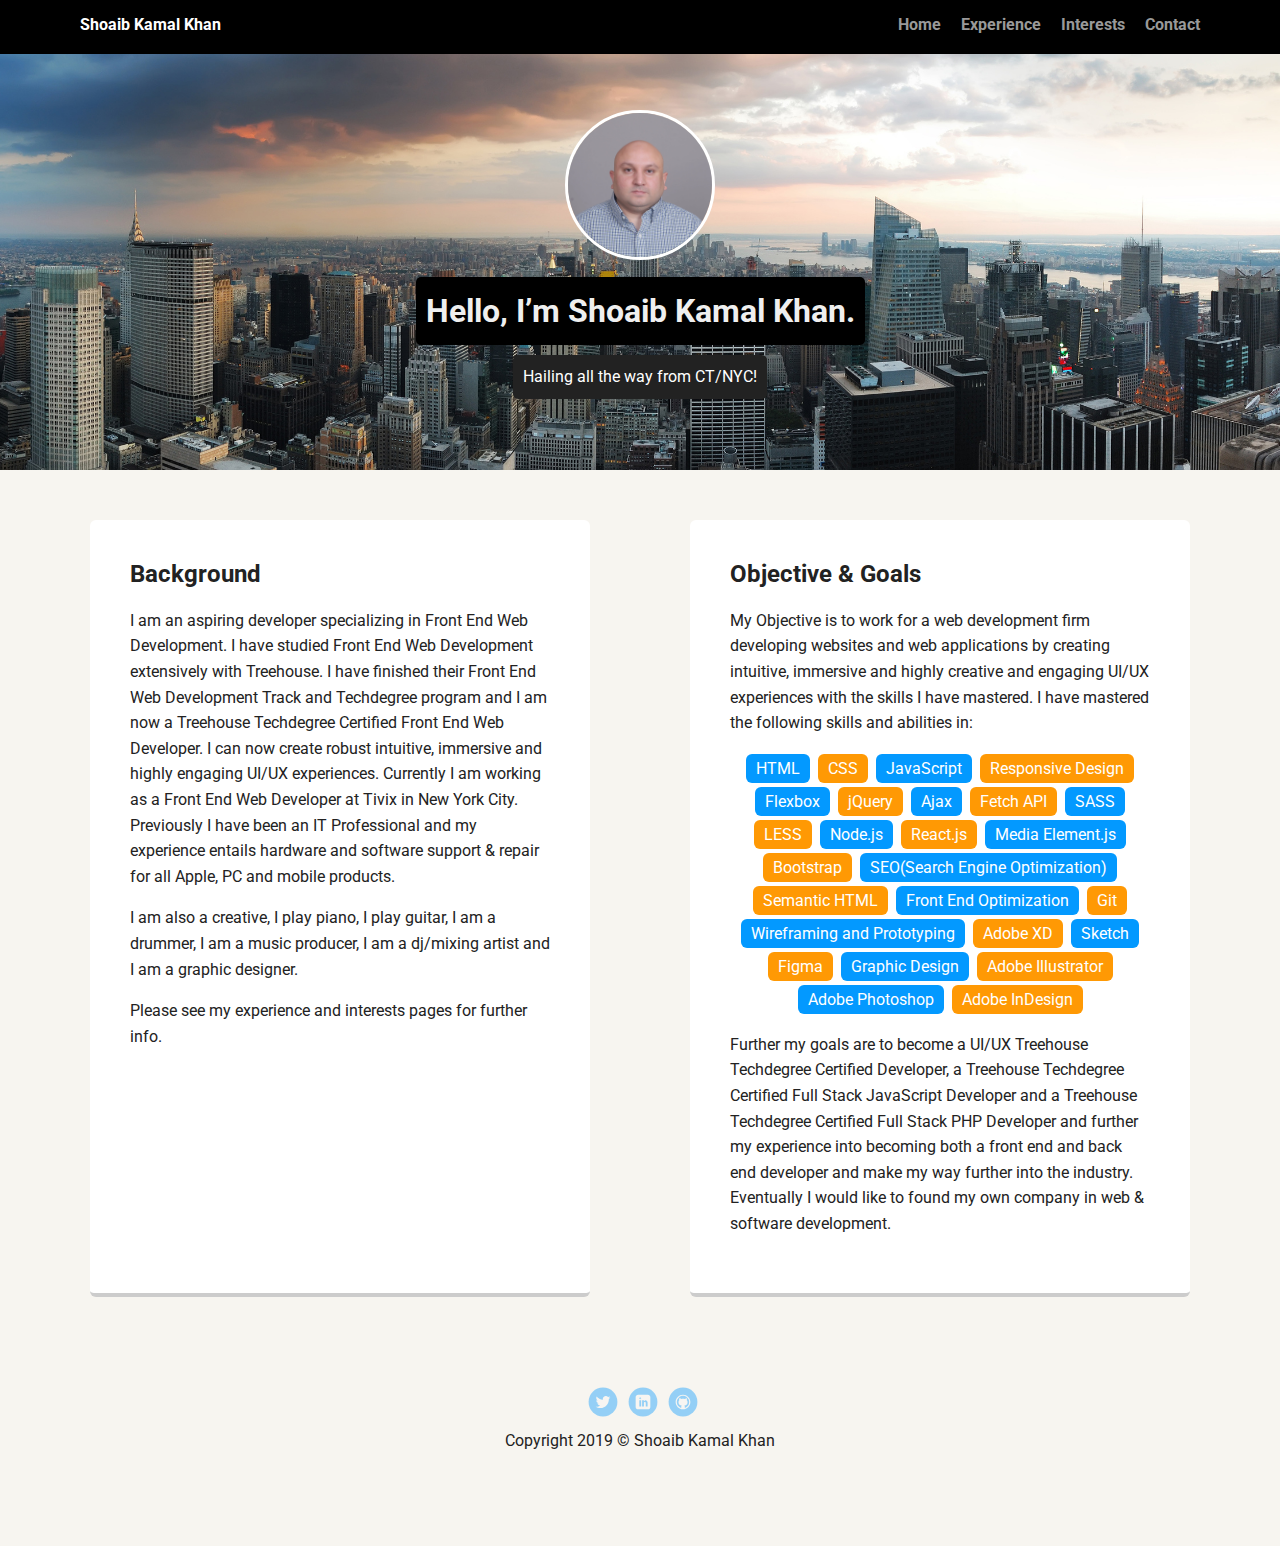
<file: index.html>
<!doctype html>
<html lang="en">
<head>
  <meta charset="utf-8">
  <title>Shoaib Kamal Khan's Profile</title>
  <meta name="viewport" content="width=device-width, initial-scale=1.0">
  <meta http-equiv="X-UA-Compatible" content="ie=edge">
  <link rel="stylesheet" href="styles.css">
  <link href="https://fonts.googleapis.com/css?family=Muli%7CRoboto:400,300,500,700,900" rel="stylesheet">
</head>
  <body>

    <nav class="main-nav">
        <ul class="nav">
          <li class="name">Shoaib Kamal Khan</li>
          <li><a href="index.html">Home</a></li>
          <li><a href="experience.html">Experience</a></li>
          <li><a href="interests.html">Interests</a></li>
          <li><a href="contact.html">Contact</a></li>
        </ul>
    </nav>

    <header>
      <img src="images/rsz_headshot-casual.jpg" alt="Picture of Shoaib Kamal Khan" class="profile-image">
      <h1 class="tag name">Hello, I’m Shoaib Kamal Khan.</h1>
      <p class="tag location">Hailing all the way from CT/NYC!</p>
    </header>

    <main class="flex">
      <section class="card">
        <h2>Background</h2>
        
        <p>I am an aspiring developer specializing in Front End Web Development. I have studied Front End Web Development extensively with Treehouse. I have finished their Front End Web Development Track and Techdegree program and I am now a Treehouse Techdegree Certified Front End Web Developer. I can now create robust intuitive, immersive and highly engaging UI/UX experiences. Currently I am working as a Front End Web Developer at Tivix in New York City. Previously I have been an IT Professional and my experience entails hardware and software support & repair for all Apple, PC and mobile products.</p>
        
        <p>I am also a creative, I play piano, I play guitar, I am a drummer, I am a music producer, I am a dj/mixing artist and I am a graphic designer.</p>

        <p>Please see my experience and interests pages for further info.</p>
      </section> 

      <section class="card">
        <h2>Objective & Goals</h2>
        <p>My Objective is to work for a web development firm developing websites and web applications by creating intuitive, immersive and highly creative and engaging UI/UX experiences with the skills I have mastered. I have mastered the following skills and abilities in:</p>
        <ul class="skills">
          <li>HTML</li>
          <li>CSS</li>
          <li>JavaScript</li>
          <li>Responsive Design</li>
          <li>Flexbox</li>
          <li>jQuery</li>
          <li>Ajax</li>
          <li>Fetch API</li>
          <li>SASS</li>
          <li>LESS</li>
          <li>Node.js</li>
          <li>React.js</li>
          <li>Media Element.js</li>
          <li>Bootstrap</li>
          <li>SEO(Search Engine Optimization)</li>
          <li>Semantic HTML</li>
          <li>Front End Optimization</li>
          <li>Git</li>
          <li>Wireframing and Prototyping</li>
          <li>Adobe XD</li>
          <li>Sketch</li>
          <li>Figma</li>
          <li>Graphic Design</li>
          <li>Adobe Illustrator</li>
          <li>Adobe Photoshop</li>
          <li>Adobe InDesign</li>
        </ul>
        <p>Further my goals are to become a UI/UX Treehouse Techdegree Certified Developer, a Treehouse Techdegree Certified Full Stack JavaScript Developer and a Treehouse Techdegree Certified Full Stack PHP Developer and further my experience into becoming both a front end and back end developer and make my way further into the industry. Eventually I would like to found my own company in web & software development.</p>
      </section>

    </main>
    <footer>
      <ul>
        <li><a href="https://twitter.com/Shoaib_K_Khan" class="social twitter" target="_blank">Twitter</a></li>
        <li><a href="https://www.linkedin.com/in/shoaibkkhan" class="social linkedin" target="_blank">LinkedIn</a></li>
        <li><a href="https://github.com/shoaibkamalkhan" class="social github" target="_blank">Github</a></li>
      </ul>
      <p class="copyright">Copyright 2019 &copy; Shoaib Kamal Khan</p>
    </footer>
  </body>
  </html>
</file>
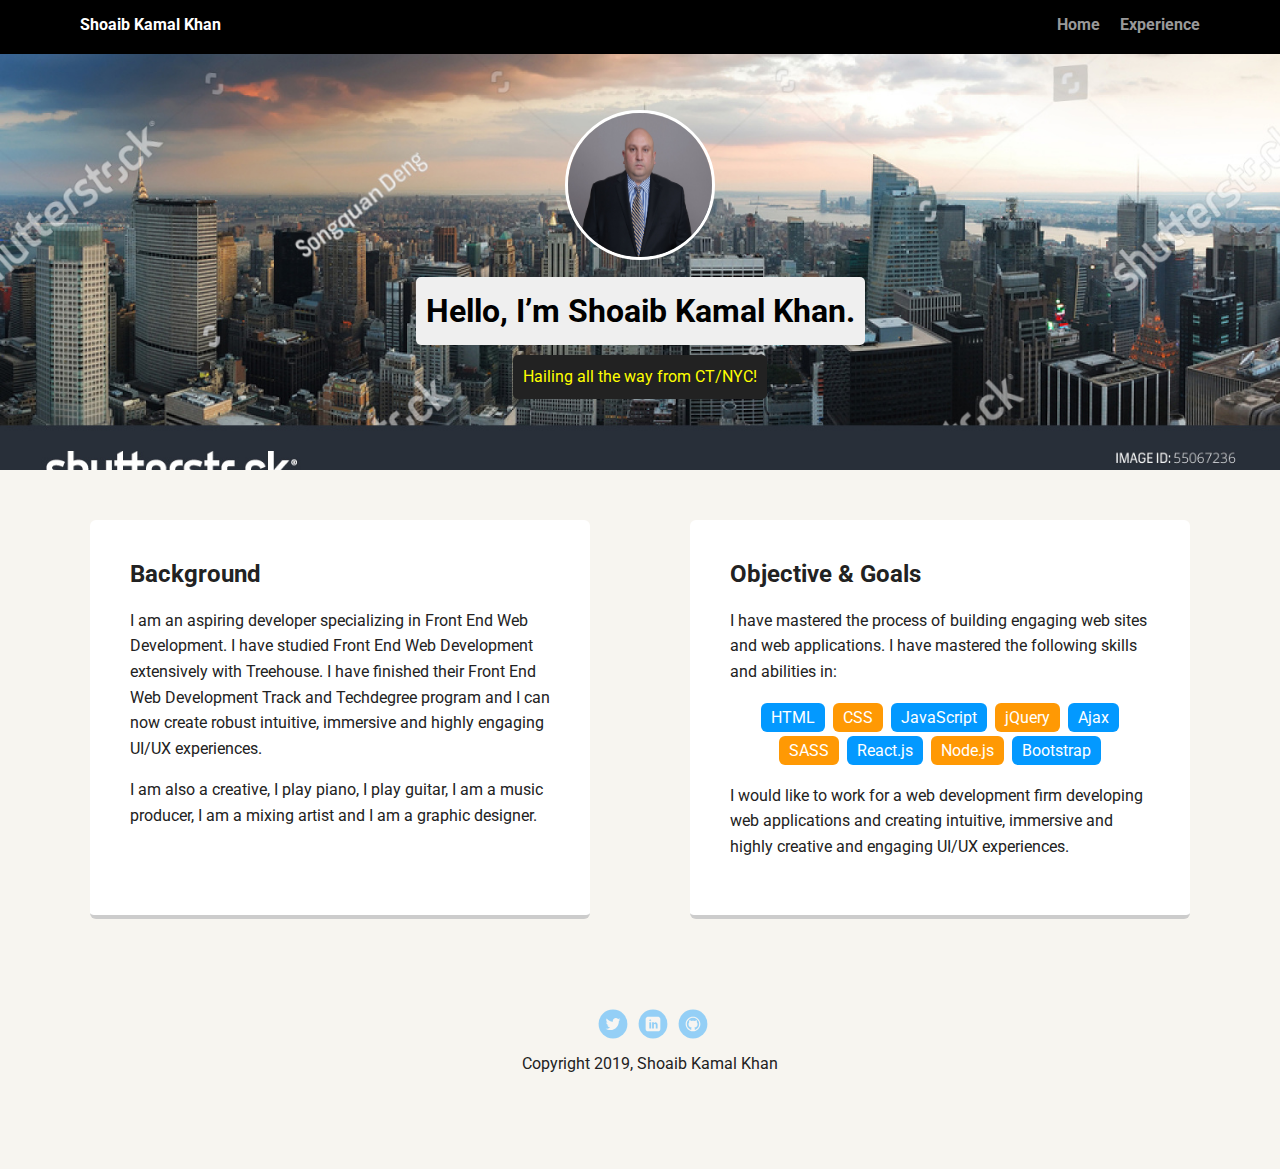
<file: Techdegree Project 1/index.html>
<!doctype html>
<html lang="en">
<head>
  <meta charset="utf-8">
  <title>Shoaib Kamal Khan's Profile</title>
  <meta name="viewport" content="width=device-width, initial-scale=1.0">
  <link rel="stylesheet" href="styles.css">
  <link href="https://fonts.googleapis.com/css?family=Muli%7CRoboto:400,300,500,700,900" rel="stylesheet"></head>
  <body>

    <div class="main-nav">
        <ul class="nav">
          <li class="name">Shoaib Kamal Khan</li>
          <li><a href="index.html">Home</a></li>
          <li><a href="experience.html">Experience</a></li>
        </ul>
    </div>

    <header>
      <img src="images/headshot_400kb.jpg" alt="Picture of Shoaib Kamal Khan" class="profile-image">
      <h1 class="tag name">Hello, I’m Shoaib Kamal Khan.</h1>
      <p class="tag location">Hailing all the way from CT/NYC!</p>
    </header>

    <main class="flex">
      <div class="card">
        <h2>Background</h2>
        <p>I am an aspiring developer specializing in Front End Web Development. I have studied Front End Web Development extensively with Treehouse. I have finished their Front End Web Development Track and Techdegree program and I can now create robust intuitive, immersive and highly engaging UI/UX experiences.</p>
        <p>I am also a creative, I play piano, I play guitar, I am a music producer, I am a mixing artist and I am a graphic designer.</p>
      </div> 

      <div class="card">
        <h2>Objective & Goals</h2>
        <p>I have mastered the process of building engaging web sites and web applications. I have mastered the following skills and abilities in:</p>
        <ul class="skills">
          <li>HTML</li>
          <li>CSS</li>
          <li>JavaScript</li>
          <li>jQuery</li>
          <li>Ajax</li>
          <li>SASS</li>
          <li>React.js</li>
          <li>Node.js</li>
          <li>Bootstrap</li>
        </ul>
        <p>I would like to work for a web development firm developing web applications and creating intuitive, immersive and highly creative and engaging UI/UX experiences.</p>
      </div> 

    </main>
    <footer>
      <ul>
        <li><a href="#" class="social twitter">Twitter</a></li>
        <li><a href="#" class="social linkedin">LinkedIn</a></li>
        <li><a href="#" class="social github">Github</a></li>
      </ul>
      <p class="copyright">Copyright 2019, Shoaib Kamal Khan</p>
    </footer>
  </body>
  </html>
</file>
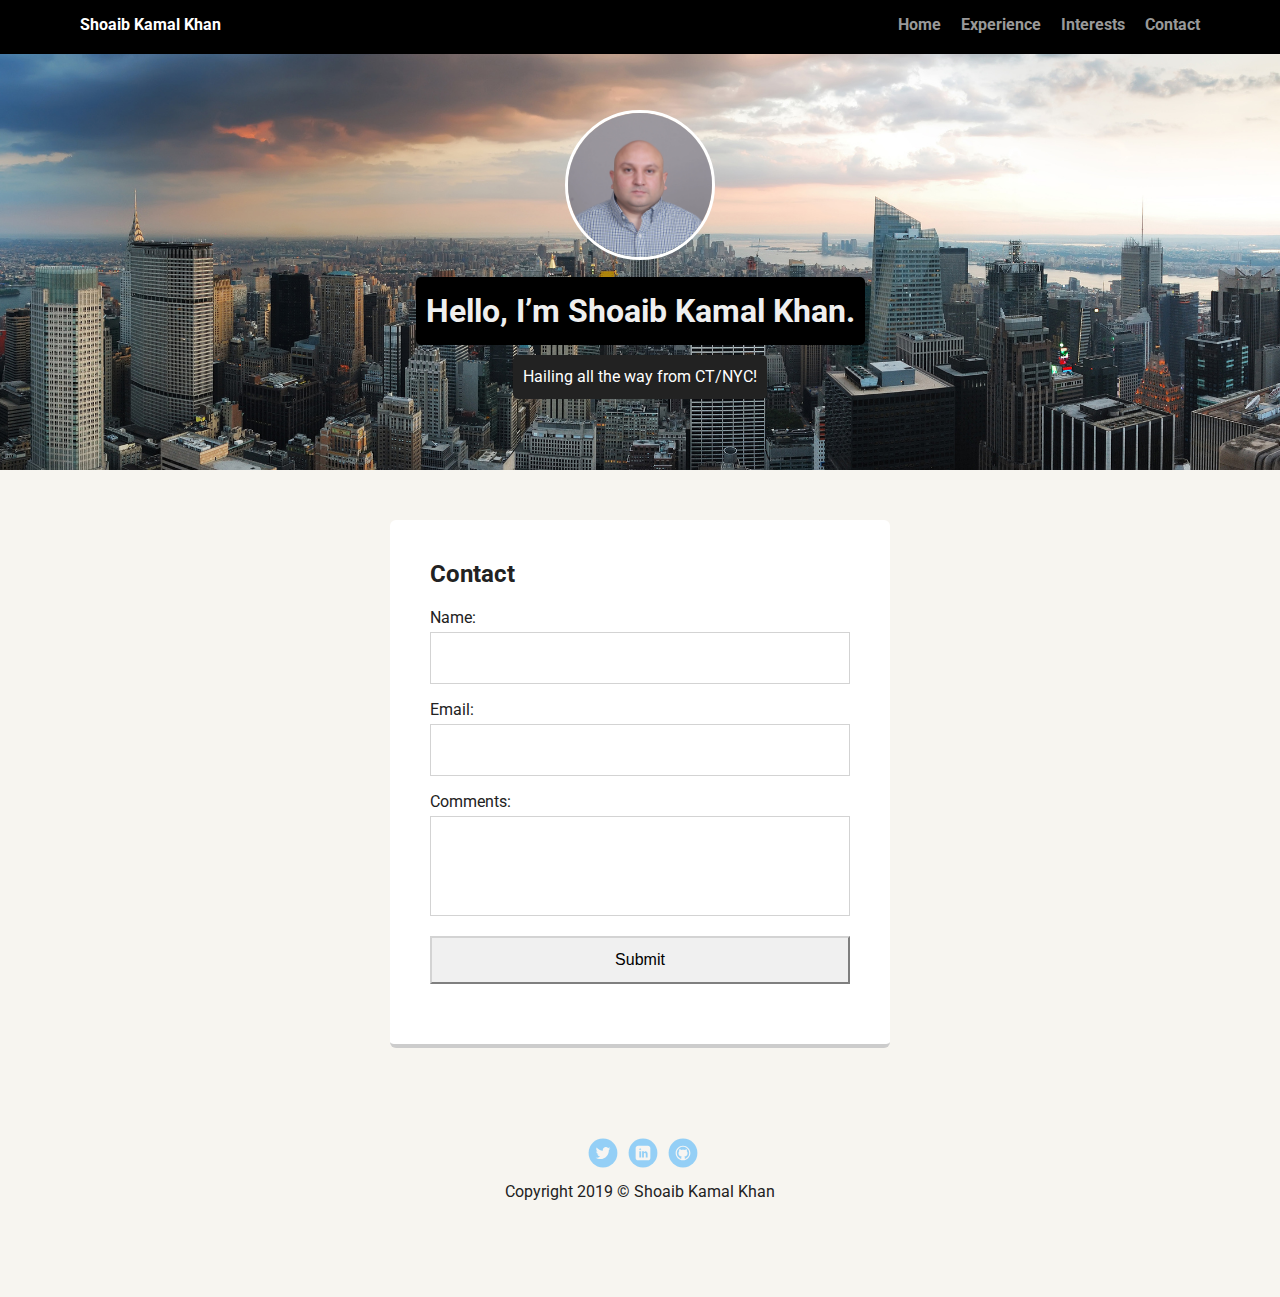
<file: contact.html>
<!doctype html>
<html lang="en">
<head>
  <meta charset="utf-8">
  <title>Shoaib Kamal Khan's Profile</title>
  <meta name="viewport" content="width=device-width, initial-scale=1.0">
  <link rel="stylesheet" href="styles.css">
  <link href="https://fonts.googleapis.com/css?family=Muli%7CRoboto:400,300,500,700,900" rel="stylesheet">
</head>
  <body>

    <nav class="main-nav">
        <ul class="nav">
          <li class="name">Shoaib Kamal Khan</li>
          <li><a href="index.html">Home</a></li>
          <li><a href="experience.html">Experience</a></li>
          <li><a href="interests.html">Interests</a></li>
          <li><a href="contact.html">Contact</a></li>
        </ul>
    </nav>

    <header>
      <img src="images/rsz_headshot-casual.jpg" alt="Picture of Shoaib Kamal Khan" class="profile-image">
      <h1 class="tag name">Hello, I’m Shoaib Kamal Khan.</h1>
      <p class="tag location">Hailing all the way from CT/NYC!</p>
    </header>

    <main class="flex">
      <section class="card">
        <h2>Contact</h2>
         
        <div class="fm-container">
          <form>
              <label>Name:</label>
              <input class="fm-field" type="text">
              <label>Email:</label>
              <input class="fm-field" type="email">
              <label>Comments:</label>
              <textarea class="fm-tx-area"></textarea>
              <button class="btn-submit" type="Submit">Submit</button>
            </form>
        </div>
      </section>

    </main>
    <footer>
      <ul>
        <li><a href="https://twitter.com/Shoaib_K_Khan" class="social twitter" target="_blank">Twitter</a></li>
        <li><a href="https://www.linkedin.com/in/shoaibkkhan" class="social linkedin" target="_blank">LinkedIn</a></li>
        <li><a href="https://github.com/shoaibkamalkhan" class="social github" target="_blank">Github</a></li>
      </ul>
      <p class="copyright">Copyright 2019 &copy; Shoaib Kamal Khan</p>
    </footer>
  </body>
  </html>
</file>
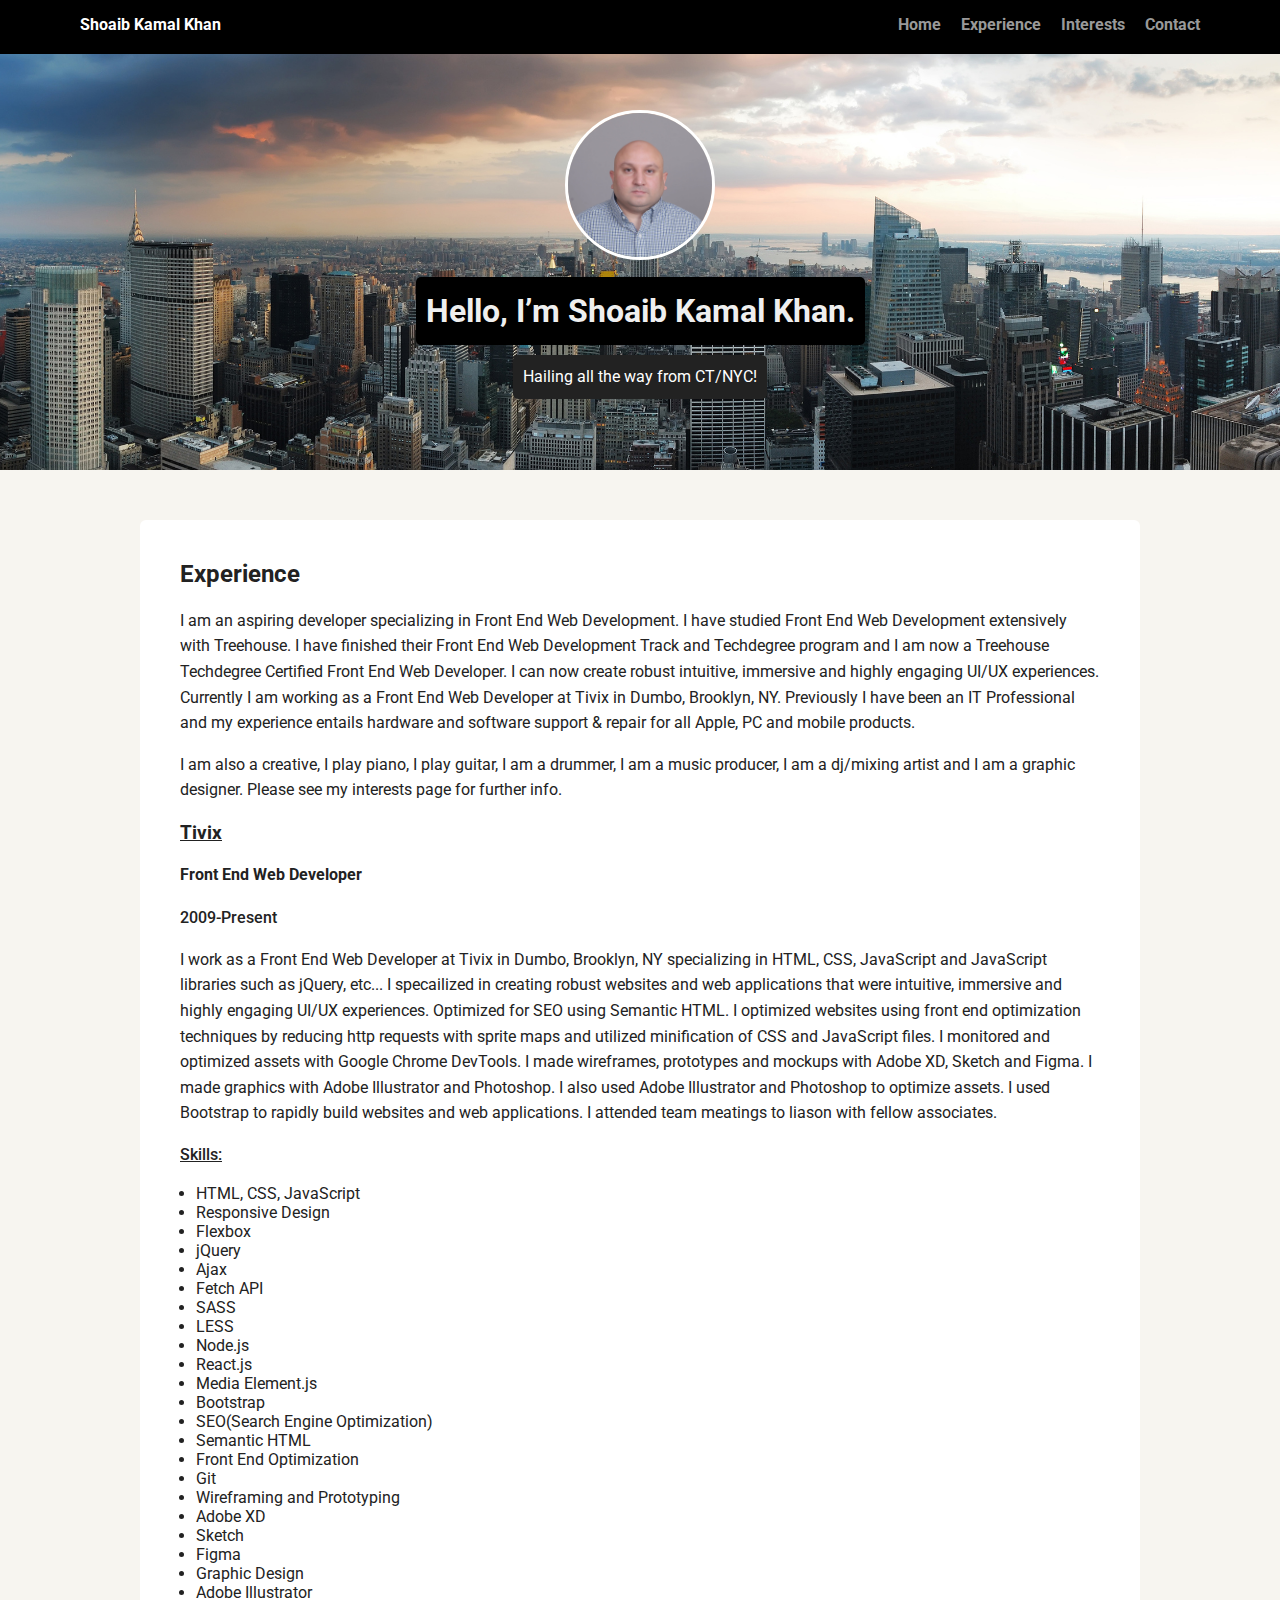
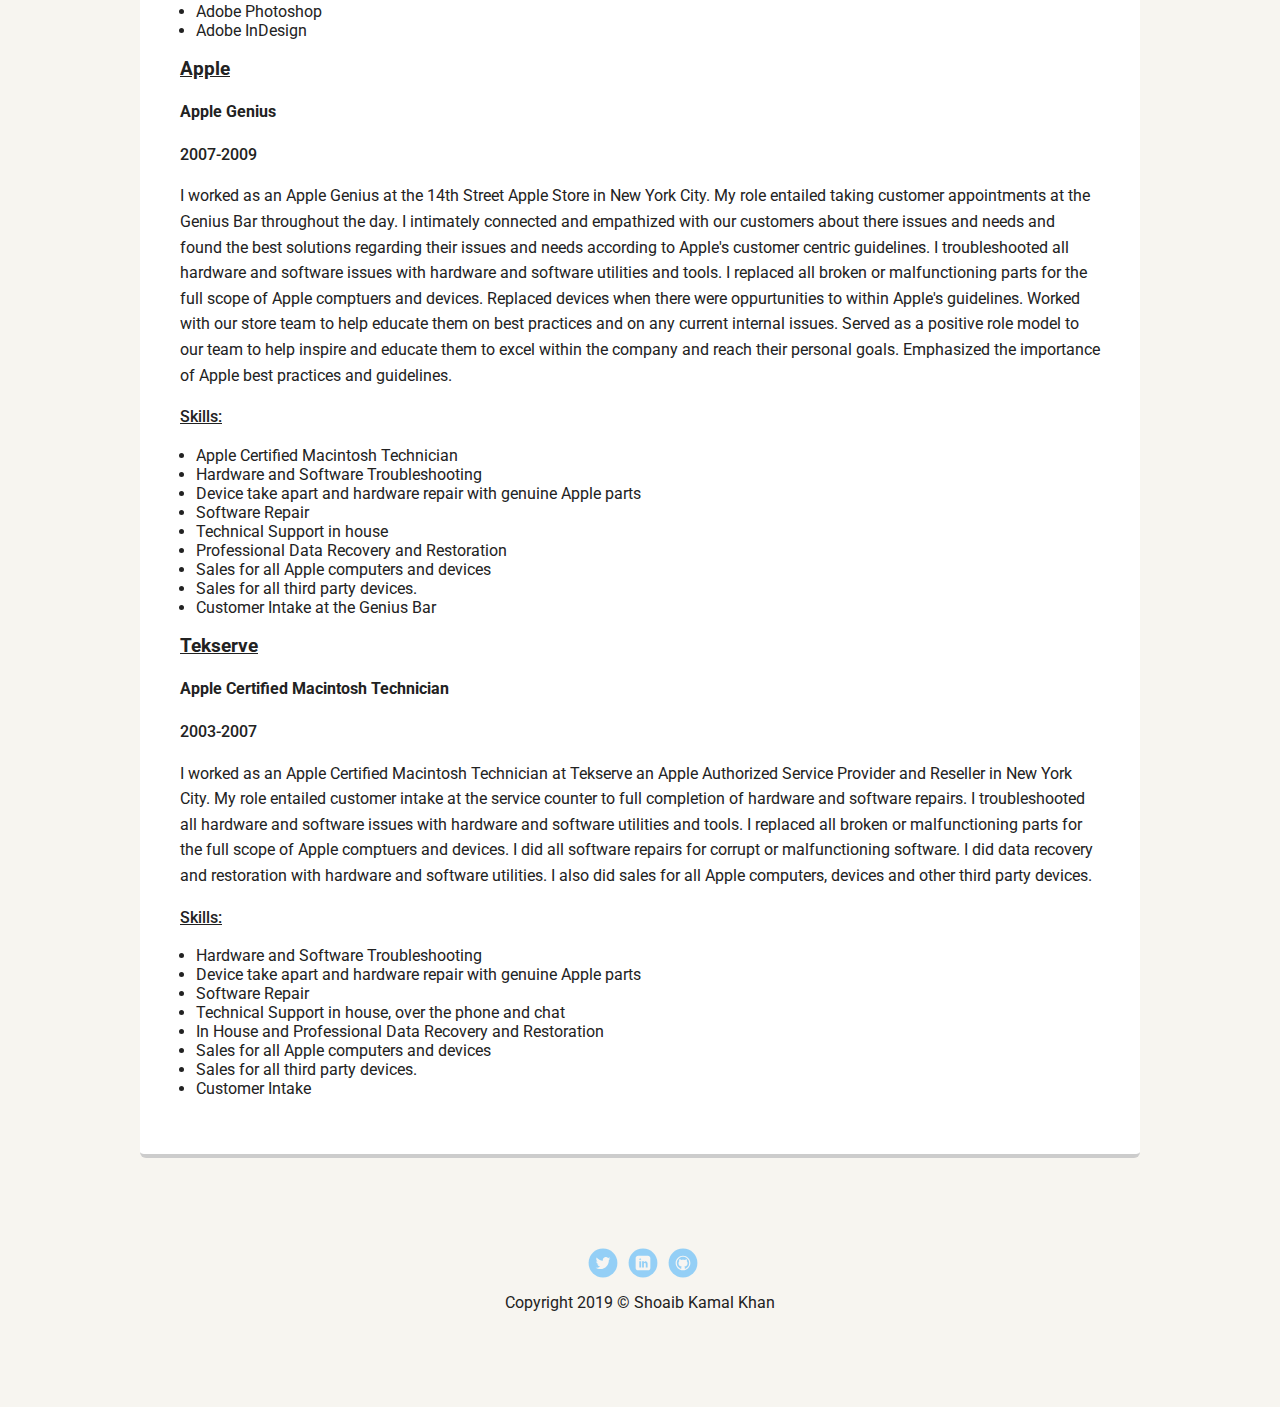
<file: experience.html>
<!doctype html>
<html lang="en">
<head>
  <meta charset="utf-8">
  <title>Shoaib Kamal Khan's Profile</title>
  <meta name="viewport" content="width=device-width, initial-scale=1.0">
  <link rel="stylesheet" href="styles.css">
  <link href="https://fonts.googleapis.com/css?family=Muli%7CRoboto:400,300,500,700,900" rel="stylesheet">
</head>
  <body>

    <nav class="main-nav">
        <ul class="nav">
          <li class="name">Shoaib Kamal Khan</li>
          <li><a href="index.html">Home</a></li>
          <li><a href="experience.html">Experience</a></li>
          <li><a href="interests.html">Interests</a></li>
          <li><a href="contact.html">Contact</a></li>
        </ul>
      </nav>

    <header>
      <img src="images/rsz_headshot-casual.jpg" alt="Picture of Shoaib Kamal Khan" class="profile-image">
      <h1 class="tag name">Hello, I’m Shoaib Kamal Khan.</h1>
      <p class="tag location">Hailing all the way from CT/NYC!</p>
    </header>

    <main class="flex">
      <section class="lg-card">
        <h2>Experience</h2>
        
        <p>I am an aspiring developer specializing in Front End Web Development. I have studied Front End Web Development extensively with Treehouse. I have finished their Front End Web Development Track and Techdegree program and I am now a Treehouse Techdegree Certified Front End Web Developer. I can now create robust intuitive, immersive and highly engaging UI/UX experiences. Currently I am working as a Front End Web Developer at Tivix in Dumbo, Brooklyn, NY. Previously I have been an IT Professional and my experience entails hardware and software support & repair for all Apple, PC and mobile products.</p>
        
        <p>I am also a creative, I play piano, I play guitar, I am a drummer, I am a music producer, I am a dj/mixing artist and I am a graphic designer. Please see my interests page for further info.</p>
       
        <h3 class="ud-tx">Tivix</h3>
        
        <h4>Front End Web Developer</h4>

        <p class="mb-para">2009-Present</p>
        
        <p>I work as a Front End Web Developer at Tivix in Dumbo, Brooklyn, NY specializing in HTML, CSS, JavaScript and JavaScript libraries such as jQuery, etc... I specailized in creating robust websites and web applications that were intuitive, immersive and highly engaging UI/UX experiences. Optimized for SEO using Semantic HTML. I optimized websites using front end optimization techniques by reducing http requests with sprite maps and utilized minification of CSS and JavaScript files. I monitored and optimized assets with Google Chrome DevTools. I made wireframes, prototypes and mockups with Adobe XD, Sketch and Figma. I made graphics with Adobe Illustrator and Photoshop. I also used Adobe Illustrator and Photoshop to optimize assets. I used Bootstrap to rapidly build websites and web applications. I attended team meatings to liason with fellow associates.</p>
        
        <p class="mb-para ud-tx">Skills:</p>

        <ul class="abilities">
          <li>HTML, CSS, JavaScript</li>
          <li>Responsive Design</li>
          <li>Flexbox</li>
          <li>jQuery</li>
          <li>Ajax</li>
          <li>Fetch API</li>
          <li>SASS</li>
          <li>LESS</li>
          <li>Node.js</li>
          <li>React.js</li>
          <li>Media Element.js</li>
          <li>Bootstrap</li>
          <li>SEO(Search Engine Optimization)</li>
          <li>Semantic HTML</li>
          <li>Front End Optimization</li>
          <li>Git</li>
          <li>Wireframing and Prototyping</li>
          <li>Adobe XD</li>
          <li>Sketch</li>
          <li>Figma</li>
          <li>Graphic Design</li>
          <li>Adobe Illustrator</li>
          <li>Adobe Photoshop</li>
          <li>Adobe InDesign</li>
        </ul>

        <h3 class="ud-tx">Apple</h3>
        
        <h4>Apple Genius</h4>

        <p class="mb-para">2007-2009</p>
        
        <p>I worked as an Apple Genius at the 14th Street Apple Store in New York City. My role entailed taking customer appointments at the Genius Bar throughout the day. I intimately connected and empathized with our customers about there issues and needs and found the best solutions regarding their issues and needs according to Apple's customer centric guidelines. I troubleshooted all hardware and software issues with hardware and software utilities and tools. I replaced all broken or malfunctioning parts for the full scope of Apple comptuers and devices. Replaced devices when there were oppurtunities to within Apple's guidelines. Worked with our store team to help educate them on best practices and on any current internal issues. Served as a positive role model to our team to help inspire and educate them to excel within the company and reach their personal goals. Emphasized the importance of Apple best practices and guidelines.</p>
        
        <p class="mb-para ud-tx">Skills:</p>

        <ul class="abilities">
          <li>Apple Certified Macintosh Technician</li>
          <li>Hardware and Software Troubleshooting</li>
          <li>Device take apart and hardware repair with genuine Apple parts</li>
          <li>Software Repair</li>
          <li>Technical Support in house</li>
          <li>Professional Data Recovery and Restoration</li>
          <li>Sales for all Apple computers and devices</li>
          <li>Sales for all third party devices.</li>
          <li>Customer Intake at the Genius Bar</li>
        </ul>

        <h3 class="ud-tx">Tekserve</h3>
        
        <h4>Apple Certified Macintosh Technician</h4>

        <p class="mb-para">2003-2007</p>
        
        <p>I worked as an Apple Certified Macintosh Technician at Tekserve an Apple Authorized Service Provider and Reseller in New York City. My role entailed customer intake at the service counter to full completion of hardware and software repairs. I troubleshooted all hardware and software issues with hardware and software utilities and tools. I replaced all broken or malfunctioning parts for the full scope of Apple comptuers and devices. I did all software repairs for corrupt or malfunctioning software. I did data recovery and restoration with hardware and software utilities. I also did sales for all Apple computers, devices and other third party devices.</p>
        
        <p class="mb-para ud-tx">Skills:</p>

        <ul class="abilities">
          <li>Hardware and Software Troubleshooting</li>
          <li>Device take apart and hardware repair with genuine Apple parts</li>
          <li>Software Repair</li>
          <li>Technical Support in house, over the phone and chat</li>
          <li>In House and Professional Data Recovery and Restoration</li>
          <li>Sales for all Apple computers and devices</li>
          <li>Sales for all third party devices.</li>
          <li>Customer Intake</li>
        </ul>
      </section>

    </main>
    <footer>
      <ul>
        <li><a href="https://twitter.com/Shoaib_K_Khan" class="social twitter" target="_blank">Twitter</a></li>
        <li><a href="https://www.linkedin.com/in/shoaibkkhan" class="social linkedin" target="_blank">LinkedIn</a></li>
        <li><a href="https://github.com/shoaibkamalkhan" class="social github" target="_blank">Github</a></li>
      </ul>
      <p class="copyright">Copyright 2019 &copy; Shoaib Kamal Khan</p>
    </footer>
  </body>
  </html>
</file>
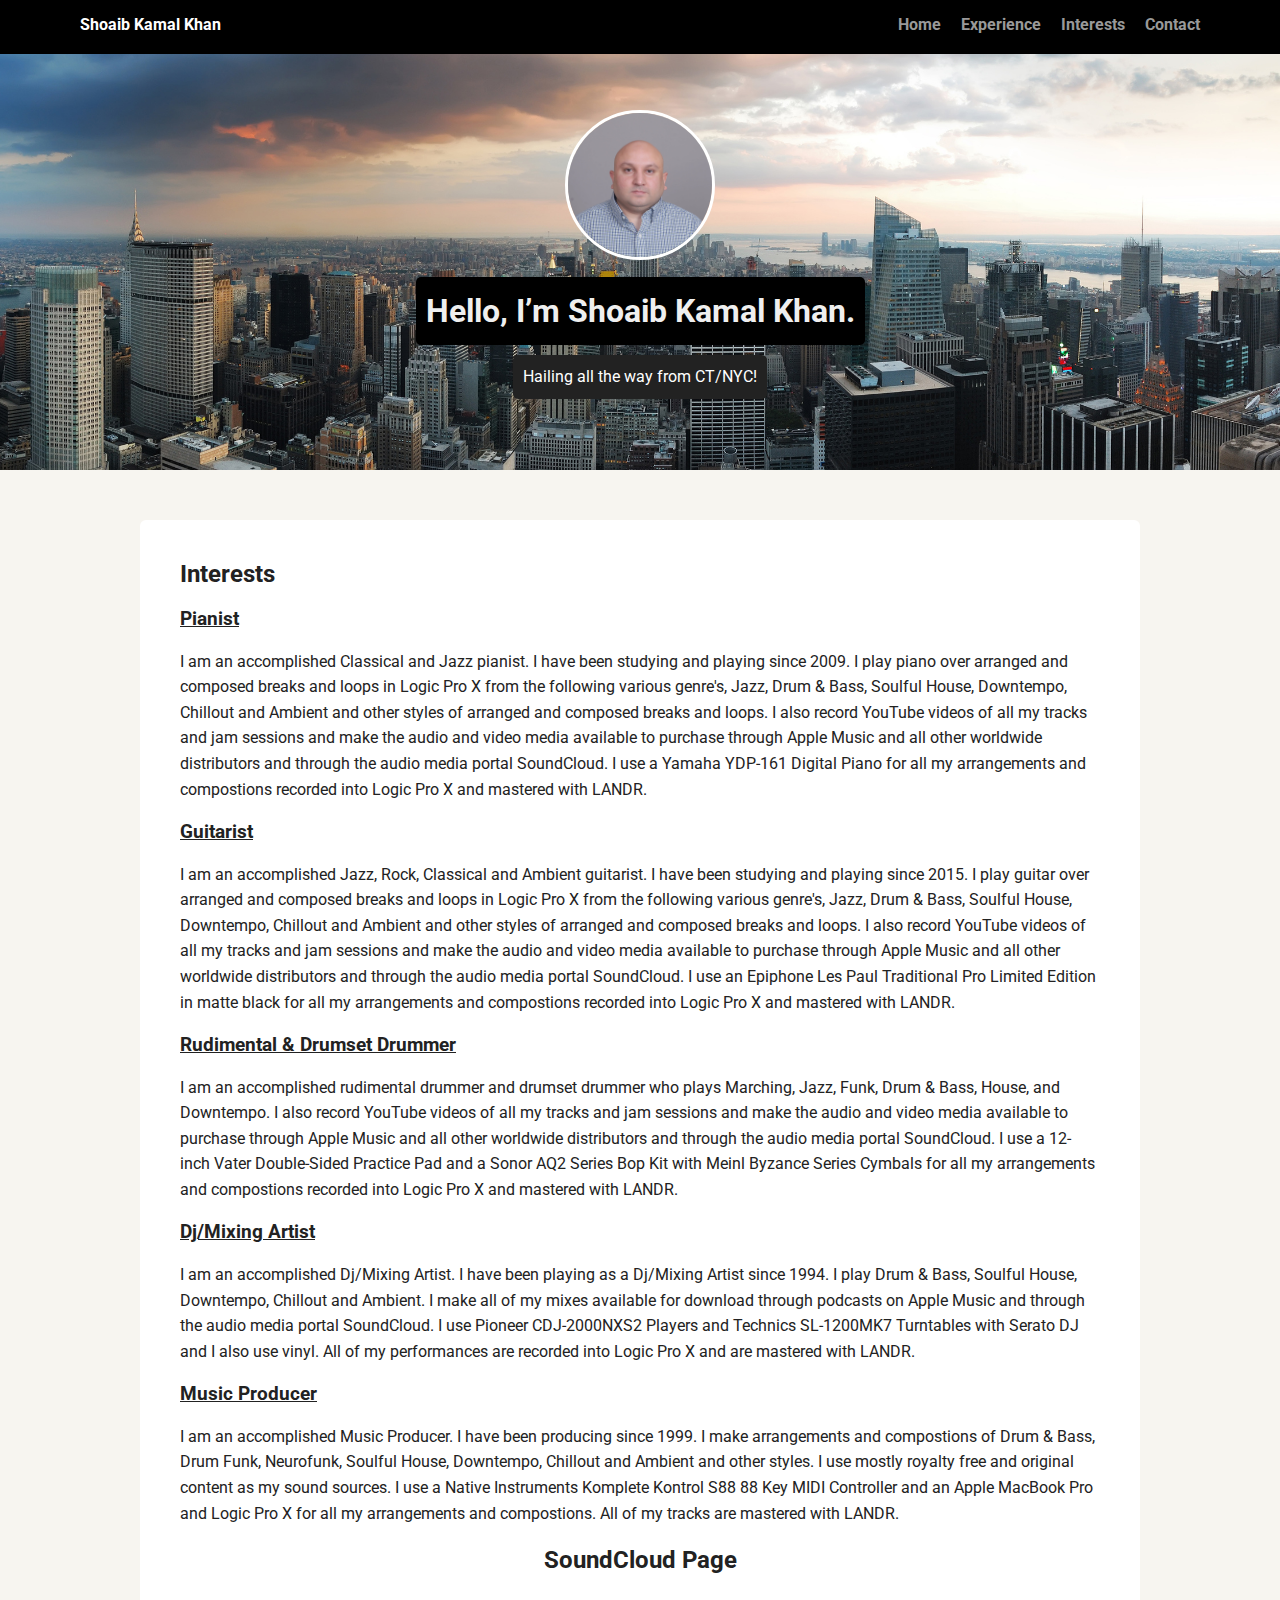
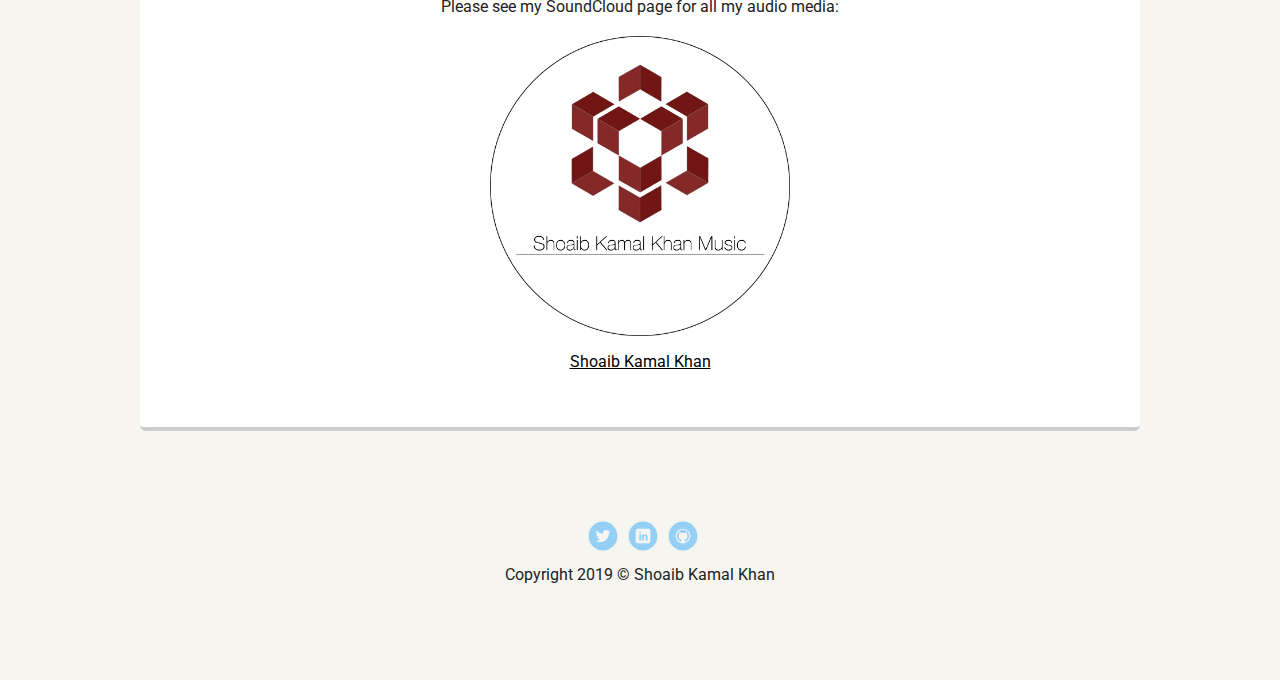
<file: interests.html>
<!doctype html>
<html lang="en">
<head>
  <meta charset="utf-8">
  <title>Shoaib Kamal Khan's Profile</title>
  <meta name="viewport" content="width=device-width, initial-scale=1.0">
  <link rel="stylesheet" href="styles.css">
  <link href="https://fonts.googleapis.com/css?family=Muli%7CRoboto:400,300,500,700,900" rel="stylesheet">
</head>
  <body>

    <nav class="main-nav">
        <ul class="nav">
          <li class="name">Shoaib Kamal Khan</li>
          <li><a href="index.html">Home</a></li>
          <li><a href="experience.html">Experience</a></li>
          <li><a href="interests.html">Interests</a></li>
          <li><a href="contact.html">Contact</a></li>
        </ul>
    </nav>

    <header>
      <img src="images/rsz_headshot-casual.jpg" alt="Picture of Shoaib Kamal Khan" class="profile-image">
      <h1 class="tag name">Hello, I’m Shoaib Kamal Khan.</h1>
      <p class="tag location">Hailing all the way from CT/NYC!</p>
    </header>

    <main class="flex">
      <section class="lg-card">
        <h2>Interests</h2>
        
        <h3 class="ud-tx">Pianist</h3>
        <p>I am an accomplished Classical and Jazz pianist. I have been studying and playing since 2009. I play piano over arranged and composed breaks and loops in Logic Pro X from the following various genre's, Jazz, Drum & Bass, Soulful House, Downtempo, Chillout and Ambient and other styles of arranged and composed breaks and loops. I also record YouTube videos of all my tracks and jam sessions and make the audio and video media available to purchase through Apple Music and all other worldwide distributors and through the audio media portal SoundCloud. I use a Yamaha YDP-161 Digital Piano for all my arrangements and compostions recorded into Logic Pro X and mastered with LANDR.</p>

        <h3 class="ud-tx">Guitarist</h3>
        <p>I am an accomplished Jazz, Rock, Classical and Ambient guitarist. I have been studying and playing since 2015. I play guitar over arranged and composed breaks and loops in Logic Pro X from the following various genre's, Jazz, Drum & Bass, Soulful House, Downtempo, Chillout and Ambient and other styles of arranged and composed breaks and loops. I also record YouTube videos of all my tracks and jam sessions and make the audio and video media available to purchase through Apple Music and all other worldwide distributors and through the audio media portal SoundCloud. I use an Epiphone Les Paul Traditional Pro Limited Edition in matte black for all my arrangements and compostions recorded into Logic Pro X and mastered with LANDR.</p>

        <h3 class="ud-tx">Rudimental & Drumset Drummer</h3>
        <p>I am an accomplished rudimental drummer and drumset drummer who plays Marching, Jazz, Funk, Drum & Bass, House, and Downtempo. I also record YouTube videos of all my tracks and jam sessions and make the audio and video media available to purchase through Apple Music and all other worldwide distributors and through the audio media portal SoundCloud. I use a 12-inch Vater Double-Sided Practice Pad and a Sonor AQ2 Series Bop Kit with Meinl Byzance Series Cymbals for all my arrangements and compostions recorded into Logic Pro X and mastered with LANDR.</p>

        <h3 class="ud-tx">Dj/Mixing Artist</h3>
        <p>I am an accomplished Dj/Mixing Artist. I have been playing as a Dj/Mixing Artist since 1994. I play Drum & Bass, Soulful House, Downtempo, Chillout and Ambient. I make all of my mixes available for download through podcasts on Apple Music and through the audio media portal SoundCloud. I use Pioneer CDJ-2000NXS2 Players and Technics SL-1200MK7 Turntables with Serato DJ and I also use vinyl. All of my performances are recorded into Logic Pro X and are mastered with LANDR.</p>

        <h3 class="ud-tx">Music Producer</h3>
        <p>I am an accomplished Music Producer. I have been producing since 1999. I make arrangements and compostions of Drum & Bass, Drum Funk, Neurofunk, Soulful House, Downtempo, Chillout and Ambient and other styles. I use mostly royalty free and original content as my sound sources. I use a Native Instruments Komplete Kontrol S88 88 Key MIDI Controller and an Apple MacBook Pro and Logic Pro X for all my arrangements and compostions. All of my tracks are mastered with LANDR.</p>

        <section>
          <h2 class="sd-ct-tx">SoundCloud Page</h2>
          <p class="sd-ct-tx">Please see my SoundCloud page for all my audio media:</p>
          <img class="sd-image" src="images/skkm-soundcloud.png" alt="Shoaib Kamal Khan Music Logo">
          <a class="sd-ct-tx sd-link" href="https://soundcloud.com/shoaibkamalkhan" target="_blank">Shoaib Kamal Khan</a>
        </section>
      </section> 

    </main>
    <footer>
      <ul>
        <li><a href="https://twitter.com/Shoaib_K_Khan" class="social twitter" target="_blank">Twitter</a></li>
        <li><a href="https://www.linkedin.com/in/shoaibkkhan" class="social linkedin" target="_blank">LinkedIn</a></li>
        <li><a href="https://github.com/shoaibkamalkhan" class="social github" target="_blank">Github</a></li>
      </ul>
      <p class="copyright">Copyright 2019 &copy; Shoaib Kamal Khan</p>
    </footer>
  </body>
  </html>
</file>
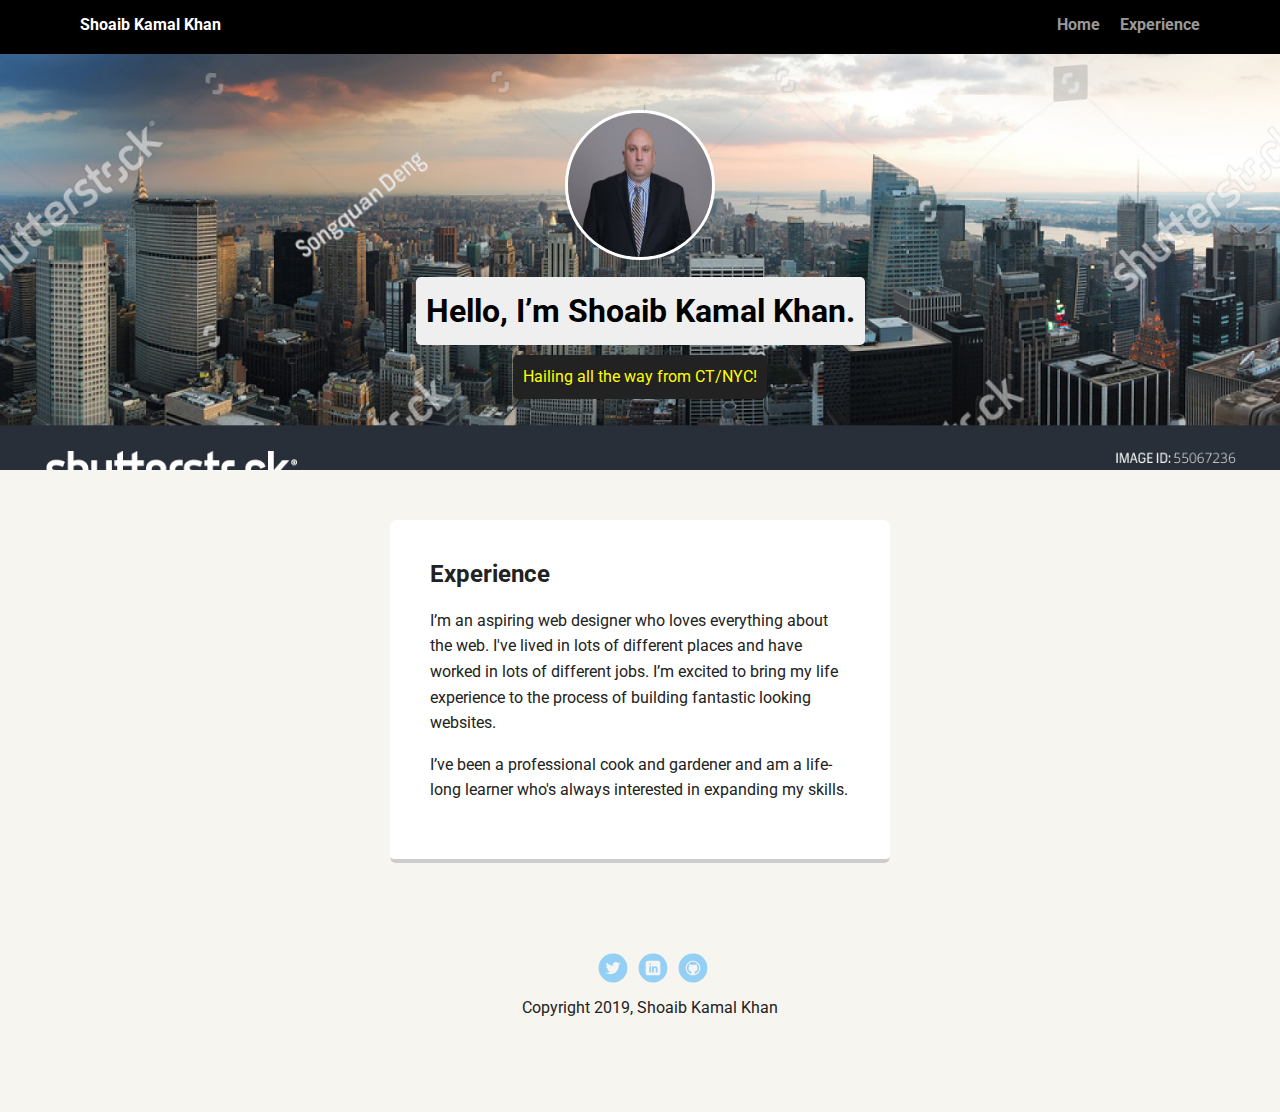
<file: Techdegree Project 1/experience.html>
<!doctype html>
<html lang="en">
<head>
  <meta charset="utf-8">
  <title>Shoaib Kamal Khan's Profile</title>
  <meta name="viewport" content="width=device-width, initial-scale=1.0">
  <link rel="stylesheet" href="styles.css">
  <link href="https://fonts.googleapis.com/css?family=Muli%7CRoboto:400,300,500,700,900" rel="stylesheet"></head>
  <body>

    <div class="main-nav">
        <ul class="nav">
          <li class="name">Shoaib Kamal Khan</li>
          <li><a href="index.html">Home</a></li>
          <li><a href="experience.html">Experience</a></li>
        </ul>
    </div>

    <header>
      <img src="images/headshot_400kb.jpg" alt="Drawing of Jane Smith" class="profile-image">
      <h1 class="tag name">Hello, I’m Shoaib Kamal Khan.</h1>
      <p class="tag location">Hailing all the way from CT/NYC!</p>
    </header>

    <main class="flex">
      <div class="card">
        <h2>Experience</h2>
        <p>I’m an aspiring web designer who loves everything about the web. I've lived in lots of different places and have worked in lots of different jobs. I’m excited to bring my life experience to the process of building fantastic looking websites.</p>
        <p>I’ve been a professional cook and gardener and am a life-long learner who's always interested in expanding my skills.</p>
      </div>

    </main>
    <footer>
      <ul>
        <li><a href="#" class="social twitter">Twitter</a></li>
        <li><a href="#" class="social linkedin">LinkedIn</a></li>
        <li><a href="#" class="social github">Github</a></li>
      </ul>
      <p class="copyright">Copyright 2019, Shoaib Kamal Khan</p>
    </footer>
  </body>
  </html>
</file>
<file: styles.css>
/* Global Layout Set-Up */

* { 
  box-sizing: border-box;
}

html {
  font-size: 16px;
}

body {
  margin: 0;
  padding: 0;
  text-align: center;
  font-family: 'Roboto', sans-serif;
  color: #222;
  background: #f7f5f0;
}

/* Link Styles */

a {
  text-decoration: none;
  color: #999;
}

a:hover {
  color: black;
}

/* Section Styles */

.main-nav {
  width: 100%;
  background: black;
  min-height: 30px;
  padding: 10px;
  position: fixed;
  text-align: center;
}

.nav {
  display: flex;
  justify-content: space-around;
  font-weight: 700;
  list-style-type: none;
  margin: 0 auto;
  padding: 0;
}

.nav .name {
  display: block;
  margin-right: auto;
  color: white;
}

.nav li {
  padding: 5px 10px 10px 10px;
}

.nav a {
  transition: all .5s;
}

.nav a:hover {
  color: white
}

header {
  text-align: center;
  background: url('images/new_background.jpg') no-repeat center;
  background-size: cover;
  overflow: hidden;
  padding-top: 60px;
}

header {
  line-height: 1.5;
}

header .profile-image {
  margin-top: 50px;
  width: 150px;
  height: 150px;
  border-radius: 50%;
  border: 3px solid white;
  transition: all .5s;
}

header .profile-image:hover {
  transform: scale(1.15) rotate(1turn);
}

.tag {
  background-color: black;
  color: #efefef;
  padding: 10px;
  border-radius: 5px;
  display: table;
  margin: 10px auto;
} 

.location {
  background-color: #222;
  color: white;
}

.card {
  margin: 30px;
  padding: 20px 40px 40px;
  max-width: 500px;
  text-align: left;
  background: #fff;
  border-bottom: 4px solid #ccc;
  border-radius: 6px;
  transition: all .5s;
}

.card:hover {
  border-color: #0399ff;
}

.lg-card {
  margin: 30px;
  padding: 20px 40px 40px;
  max-width: 1000px;
  text-align: left;
  background: #fff;
  border-bottom: 4px solid #ccc;
  border-radius: 6px;
  transition: all .5s;
}

.lg-card:hover {
  border-color: #0399ff;
}

ul.skills {
  padding: 0;
  text-align: center;
}

.skills li {
  border-radius: 6px;
  display: inline-block;
  background: #ff9904;
  color: white;
  padding: 5px 10px;
  margin: 2px;
}

.skills li:nth-child(odd) {
  background: #0399ff;
}

footer {
  width: 100%;
  min-height: 30px;
  padding: 20px 0 40px 0px;
}

footer .copyright {
  top: -8px;
  font-size: .75em;
}

footer ul {
  list-style-type: none;
  margin: 0;
  padding: 0;
}

footer ul li {
  display: inline-block;
}

a.social {
  display: inline-block;
  text-indent: -9999px;
  margin-left: 5px;
  width: 30px;
  height: 30px;
  background-size: 30px 30px;
  opacity: .4;
  transition: all .5s;
}

a.twitter {
  background-image: url(images/twitter.svg);
}

a.linkedin {
  background-image: url(images/linkedin.svg);
}

a.github {
  background-image: url(images/github.svg);
}

a.social:hover {
  opacity: 1;
}

.clearfix {
  clear: both;
}

/* Experience Styles */

.mb-para {
  font-weight: 500;
}

.abilities {
  padding-left: 1em;
}

.ud-tx {
  text-decoration: underline;
}

/* Interests Styles */

.sd-ct-tx {
  text-align: center;
  display: block;
}

.sd-image {
  display: block;
  margin: 0 auto;
  max-width: 150px;
}

.sd-link {
  margin: 16px;
  color: black;
  text-decoration: underline;
}

/* Contact Styles */

.fm-container {
  max-width: 420px;
}

form {
  display: block;
}

.fm-field {
  width: 100%;
  font-size: 1rem;
  padding: 1rem;
  margin-top: 5px;
  margin-bottom: 16px;
  border: 1px solid #d3d3d3;
}

.fm-tx-area {
  width: 100%;
  height: 100px;
  font-size: 16px;
  padding: 1rem;
  margin-top: 5px;
  margin-bottom: 16px;
  resize: none;
  border-color: #d3d3d3;
}

.btn-submit {
  height: 48px;
  width: 100%;
  color: black;
  font-size: 16px;
  margin-bottom: 19.92px;
  background-color: #F0F0F0;
  border-color: #d3d3d3;
}

.fm-field,
.fm-tx-area,
.btn-submit {
  outline: none;
}

/* Media Queries */

@media only screen and (min-width: 720px) {
  
  /* Section Styles */

  header {
    min-height: 470px;
  }

  .nav {
    max-width: 1200px;
    padding: 0 30px;
  }

  .flex {
    display: -ms-flexbox;      /* TWEENER - IE 10 */
    display: flex; 
    max-width: 1200px;
    -ms-flex-pack: distribute;
    justify-content: space-around;
    margin: 0 auto;
  }

  main {
    padding-top: 20px;
  }

  main p {
    line-height: 1.6em;
  }

  footer {
    font-size: 1.3em;
    max-width: 1200px;
    margin: 40px auto;
  }

  /* Interests Styles */

  .sd-image {
    max-width: 300px;
  }

}
</file>
<file: Techdegree Project 1/styles.css>
/* Global Layout Set-up */

* { 
  box-sizing: border-box;
}
  
body {
  margin: 0;
  padding: 0;
  text-align: center;
  font-family: 'Roboto', sans-serif;
  color: #222;
  background: #f7f5f0;
}

/* Link Styles */

a {
  text-decoration: none;
  color: #999;
}
a:hover {
  color: #6633ff;
}

/* Section Styles */

.main-nav {
  width: 100%;
  background: black;
  min-height: 30px;
  padding: 10px;
  position: fixed;
  text-align: center;
}
.nav {
  display: flex;
  justify-content: space-around;
  font-weight: 700;
  list-style-type: none;
  margin: 0 auto;
  padding: 0;
}

.nav .name {
    display: block;
    margin-right: auto;
    color: white;
}
.nav li {
  padding: 5px 10px 10px 10px;
}
.nav a {
  transition: all .5s;
}
.nav a:hover {
  color: white
}

header {
  text-align: center;
  background: url('images/shutterstocknyc2.jpg') no-repeat center;
  background-size: cover;
  overflow: hidden;
  padding-top: 60px;
}
header {
  line-height: 1.5;
}
header .profile-image {
  margin-top: 50px;
  width: 150px;
  height: 150px;
  border-radius: 50%;
  border: 3px solid white;
  transition: all .5s;
}
header .profile-image:hover {
  transform: scale(1.15) rotate(1turn);
}
.tag {
  background-color: #efefef;
  color: black;
  padding: 10px;
  border-radius: 5px;
  display: table;
  margin: 10px auto;
} 
.location {
  background-color: #222;
  color: yellow;
}
.card {
  margin: 30px;
  padding: 20px 40px 40px;
  max-width: 500px;
  text-align: left;
  background: #fff;
  border-bottom: 4px solid #ccc;
  border-radius: 6px;
  transition: all .5s;
}
.card:hover {
  border-color: #ff99ff;
}

ul.skills {
  padding: 0;
  text-align: center;
}

.skills li {
  border-radius: 6px;
  display: inline-block;
  background: #ff9904;
  color: white;
  padding: 5px 10px;
  margin: 2px;
}

.skills li:nth-child(odd) {
  background: #0399ff;
}

footer {
  width: 100%;
  min-height: 30px;
  padding: 20px 0 40px 20px;
}

footer .copyright {
  top: -8px;
  font-size: .75em;
}

footer ul {
  list-style-type: none;
  margin: 0;
  padding: 0;
}

footer ul li {
  display: inline-block;
}

a.social {
  display: inline-block;
  text-indent: -9999px;
  margin-left: 5px;
  width: 30px;
  height: 30px;
  background-size: 30px 30px;
  opacity: .4;
  transition: all .5s;
}
a.twitter {
  background-image: url(images/twitter.svg);
}
a.linkedin {
  background-image: url(images/linkedin.svg);
}
a.github {
  background-image: url(images/github.svg);
}
a.social:hover {
  opacity: 1;
}
.clearfix {
  clear: both;
}

/* Styles for larger screens */
@media screen and (min-width: 720px) {
  
  .flex {
      display: -ms-flexbox;      /* TWEENER - IE 10 */
      display: flex; 
      max-width: 1200px;
      -ms-flex-pack: distribute;
      justify-content: space-around;
      margin: 0 auto;
  }

  header {
    min-height: 470px;
  }

  .nav {
    max-width: 1200px;
    padding: 0 30px;
  }


  main {
    padding-top: 20px;
  }

  main p {
    line-height: 1.6em;
  }

  footer {
    font-size: 1.3em;
    max-width: 1200px;
    margin: 40px auto;
  }

}
</file>
